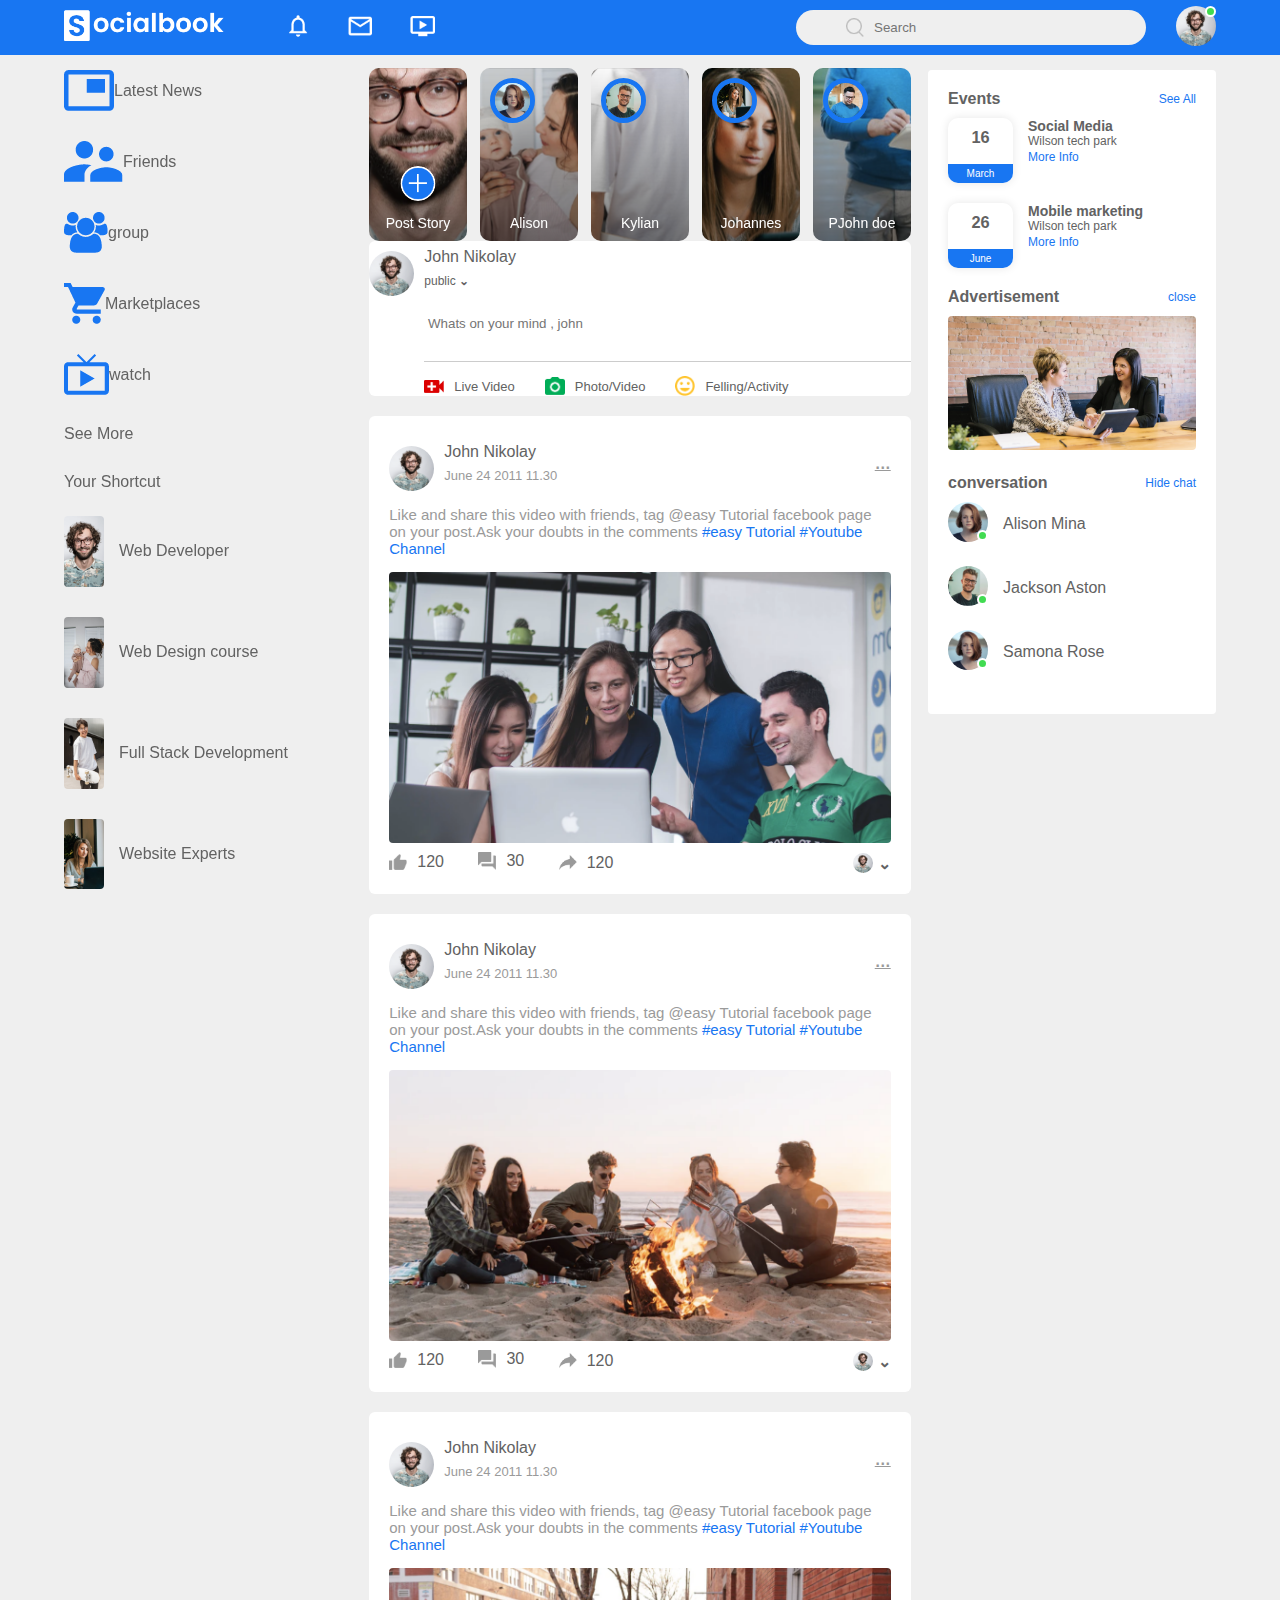
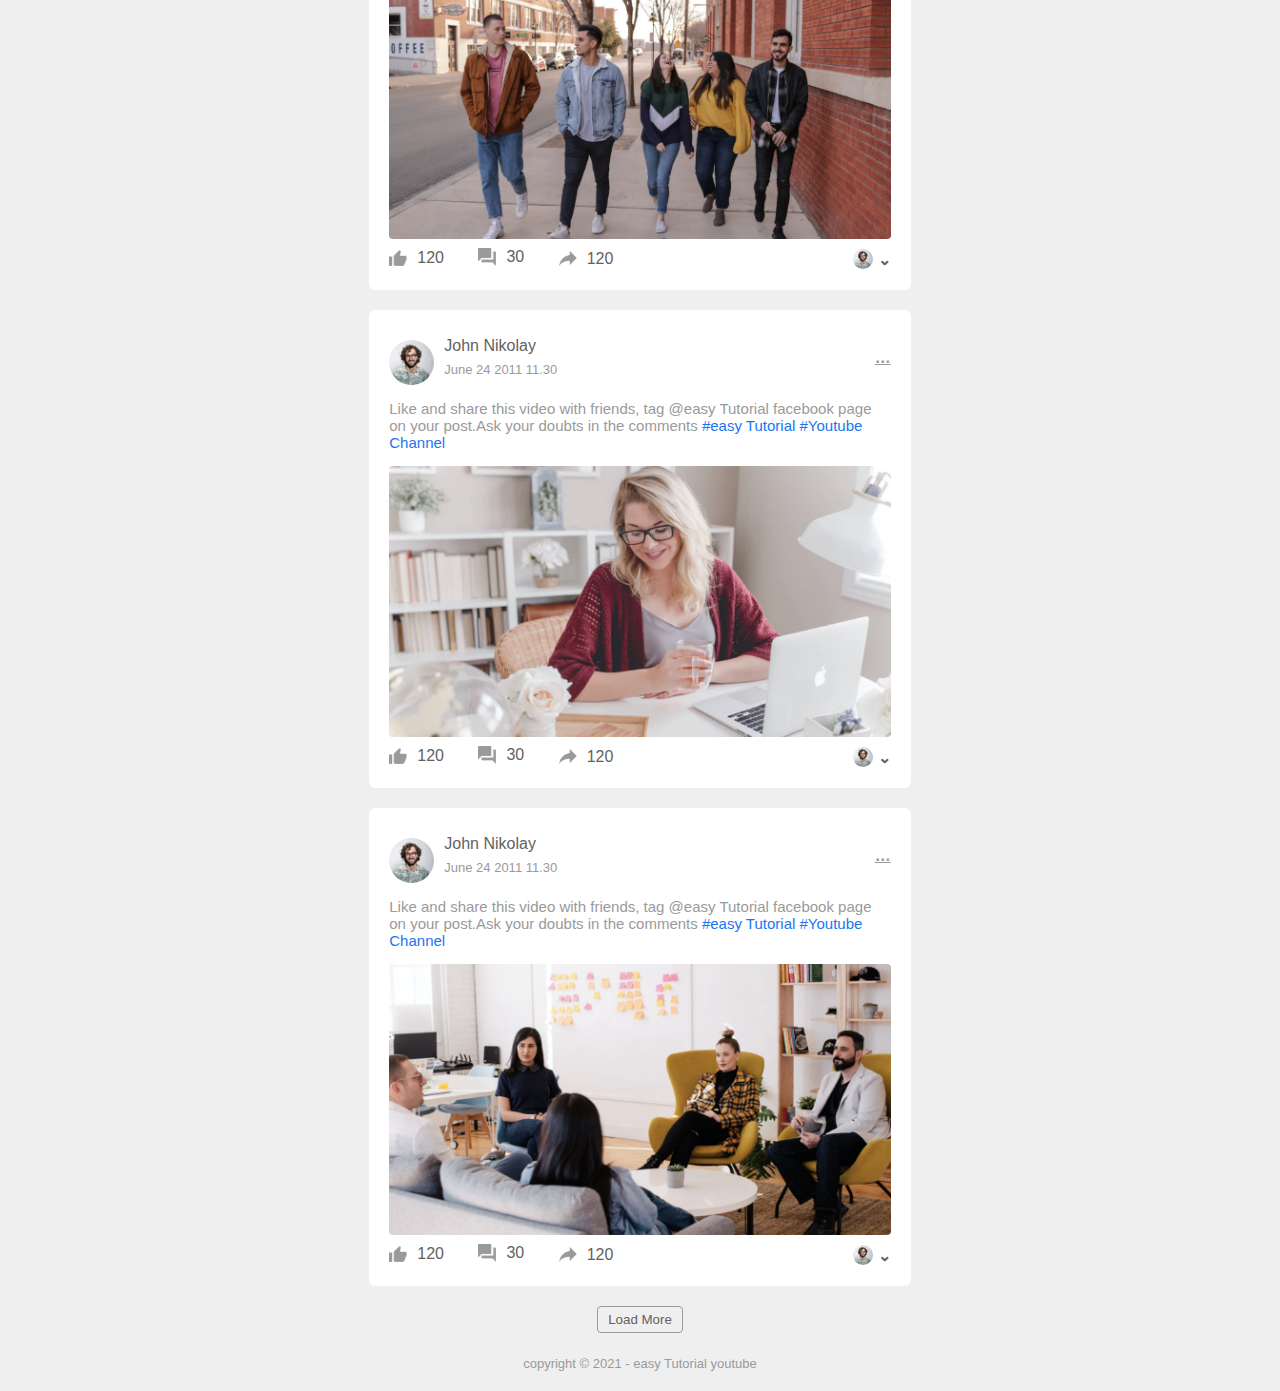
<file: index.html>
<!DOCTYPE html>
<html lang="en">

<head>
    <meta charset="UTF-8">
    <meta http-equiv="X-UA-Compatible" content="IE=edge">
    <meta name="viewport" content="width=device-width, initial-scale=1.0">
    <title>Social - easy tutorial on youtube</title>
    <link rel="stylesheet" href="style.css">
    <link rel="stylesheet" href="style3.css">
</head>

<body>
    <nav>
        <div class="nav-left">
            <a href="index.html">
                <img src="socialbook_img/images/logo.png" alt="" class="logo">
            </a>
            <ul>
                <li><img src="socialbook_img/images/notification.png" alt=""></li>
                <li><img src="socialbook_img/images/inbox.png" alt=""></li>
                <li><img src="socialbook_img/images/video.png" alt=""></li>
            </ul>
        </div>
        <div class="nav-right">
            <div class="search-box">
                <img src="socialbook_img/images/search.png" alt="">
                <input type="text" placeholder="Search">
            </div>
            <div class="nav-user-icon online" onclick="settingsMenuToggle()">
                <img src="socialbook_img/images/profile-pic.png" alt="">
            </div>
        </div>
        <!-- Settings Menu -->
        <div class="settings-menu">
            <div id="dark-btn">
                <span></span>
            </div>
            <div class="settings-menu-inner">
                <div class="user-profile">
                    <img src="socialbook_img/images/profile-pic.png" alt="">
                    <div>
                        <p>John Nikolay</p>
                        <!-- <small> public  <b>&#8964 </b> </small> -->
                        <a href="profile.html">See Your Profil</a>
                    </div>
                </div>
                <hr>
                <div class="user-profile">
                    <img src="socialbook_img/images/feedback.png" alt="">
                    <div>
                        <p>Give Feedback</p>
                        <!-- <small> public  <b>&#8964 </b> </small> -->
                        <a href="">Help us to improve the new design</a>
                    </div>
                </div>
                <hr>
                <div class="settings-links">
                    <img src="socialbook_img/images/setting.png" alt="" class="settings-icon">
                    <a href="">Settings & Privacy <img src="socialbook_img/images/arrow.png" alt="" width="10px"></a>
                </div>
                <div class="settings-links">
                    <img src="socialbook_img/images/help.png" alt="" class="settings-icon">
                    <a href="">Help & Support <img src="socialbook_img/images/arrow.png" alt="" width="10px"></a>
                </div>
                <div class="settings-links">
                    <img src="socialbook_img/images/display.png" alt="" class="settings-icon">
                    <a href="">Display & Accessibility <img src="socialbook_img/images/arrow.png" alt="" width="10px"></a>
                </div>
                <div class="settings-links">
                    <img src="socialbook_img/images/logout.png" alt="" class="settings-icon">
                    <a href="">Logout <img src="socialbook_img/images/arrow.png" alt="" width="10px"></a>
                </div>
            </div>
        </div>
        <!-- end Settings Menu  -->
    </nav>
    <div class="container">
        <!-- left sidebar -->
        <div class="left-sidebar">
            <div class="imp-links">
                <a href=""><img src="socialbook_img/images/news.png" alt=""> Latest News</a>
                <a href=""><img src="socialbook_img/images/friends.png" alt=""> Friends</a>
                <a href=""><img src="socialbook_img/images/group.png" alt="">group</a>
                <a href=""><img src="socialbook_img/images/marketplace.png" alt=""> Marketplaces</a>
                <a href=""><img src="socialbook_img/images/watch.png" alt=""> watch</a>
                <a href="">See More</a>
            </div>
            <div class="shortcut-links">
                <p>Your Shortcut</p>
                <a href=""><img src="socialbook_img/images/status-1.png" alt="">Web Developer</a>
                <a href=""><img src="socialbook_img/images/status-2.png" alt="">Web Design course</a>
                <a href=""><img src="socialbook_img/images/status-3.png" alt="">Full Stack Development</a>
                <a href=""><img src="socialbook_img/images/status-4.png" alt="">Website Experts</a>
            </div>
        </div>
        <!-- end left sidebar -->
        <!-- main content -->
        <div class="main-content">
            <div class="story-gallery">
                <div class="story story1"><img src="socialbook_img/images/upload.png" alt="">
                    <p>Post Story</p>
                </div>
                <div class="story story2"><img src="socialbook_img/images/member-1.png" alt="">
                    <p>Alison</p>
                </div>
                <div class="story story3"><img src="socialbook_img/images/member-2.png" alt="">
                    <p>Kylian</p>
                </div>
                <div class="story story4"><img src="socialbook_img/images/member-3.png" alt="">
                    <p>Johannes</p>
                </div>
                <div class="story story5"><img src="socialbook_img/images/member-4.png" alt="">
                    <p>PJohn doe</p>
                </div>
            </div>
            <div class="write-post-container">
                <div class="user-profile">
                    <img src="socialbook_img/images/profile-pic.png" alt="">
                    <div>
                        <p>John Nikolay</p>
                        <small> public  <b>&#8964 </b> </small>
                    </div>
                </div>
                <div class="post-input-container">
                    <textarea rows="3" placeholder=" Whats on your mind , john "></textarea>
                    <div class="add-post-links">
                        <a href=""><img src="socialbook_img/images/live-video.png" alt="">Live Video</a>
                        <a href=""><img src="socialbook_img/images/photo.png" alt="">Photo/Video</a>
                        <a href=""><img src="socialbook_img/images/feeling.png" alt="">Felling/Activity</a>
                    </div>
                </div>
            </div>
            <!-- post-container 1 -->
            <div class="post-container">
                <div class="post-row">

                    <div class="user-profile">
                        <img src="socialbook_img/images/profile-pic.png" alt="">
                        <div>
                            <p>John Nikolay</p>
                            <!-- <small> public  <b>&#8964 </b> </small> -->
                            <span>June 24 2011 11.30</span>
                        </div>
                    </div>
                    <a href=""><b>&#8230</b></a>
                </div>
                <p class="post-text">Like and share this video with friends, tag <span> @easy Tutorial</span> facebook page on your post.Ask your doubts in the comments <a href="">#easy Tutorial</a> <a href="">#Youtube Channel</a></p>
                <img src="socialbook_img/images/feed-image-1.png" alt="" class="post-img">
                <div class="post-row">
                    <div class="activity-icons">
                        <div><img src="socialbook_img/images/like.png" alt="">120</div>
                        <div><img src="socialbook_img/images/comments.png" alt="">30</div>
                        <div><img src="socialbook_img/images/share.png" alt="">120</div>
                    </div>
                    <div class="post-profile-icon">
                        <img src="socialbook_img/images/profile-pic.png" alt="">
                        <b>&#8964 </b>
                    </div>
                </div>
            </div>
            <!-- end post container 1 -->
            <!-- post-container 2 -->
            <div class="post-container">
                <div class="post-row">

                    <div class="user-profile">
                        <img src="socialbook_img/images/profile-pic.png" alt="">
                        <div>
                            <p>John Nikolay</p>
                            <!-- <small> public  <b>&#8964 </b> </small> -->
                            <span>June 24 2011 11.30</span>
                        </div>
                    </div>
                    <a href=""><b>&#8230</b></a>
                </div>
                <p class="post-text">Like and share this video with friends, tag <span> @easy Tutorial</span> facebook page on your post.Ask your doubts in the comments <a href="">#easy Tutorial</a> <a href="">#Youtube Channel</a></p>
                <img src="socialbook_img/images/feed-image-2.png" alt="" class="post-img">
                <div class="post-row">
                    <div class="activity-icons">
                        <div><img src="socialbook_img/images/like.png" alt="">120</div>
                        <div><img src="socialbook_img/images/comments.png" alt="">30</div>
                        <div><img src="socialbook_img/images/share.png" alt="">120</div>
                    </div>
                    <div class="post-profile-icon">
                        <img src="socialbook_img/images/profile-pic.png" alt="">
                        <b>&#8964 </b>
                    </div>
                </div>
            </div>
            <!-- end post-container 2 -->
            <!-- post-container 3 -->
            <div class="post-container">
                <div class="post-row">

                    <div class="user-profile">
                        <img src="socialbook_img/images/profile-pic.png" alt="">
                        <div>
                            <p>John Nikolay</p>
                            <!-- <small> public  <b>&#8964 </b> </small> -->
                            <span>June 24 2011 11.30</span>
                        </div>
                    </div>
                    <a href=""><b>&#8230</b></a>
                </div>
                <p class="post-text">Like and share this video with friends, tag <span> @easy Tutorial</span> facebook page on your post.Ask your doubts in the comments <a href="">#easy Tutorial</a> <a href="">#Youtube Channel</a></p>
                <img src="socialbook_img/images/feed-image-3.png" alt="" class="post-img">
                <div class="post-row">
                    <div class="activity-icons">
                        <div><img src="socialbook_img/images/like.png" alt="">120</div>
                        <div><img src="socialbook_img/images/comments.png" alt="">30</div>
                        <div><img src="socialbook_img/images/share.png" alt="">120</div>
                    </div>
                    <div class="post-profile-icon">
                        <img src="socialbook_img/images/profile-pic.png" alt="">
                        <b>&#8964 </b>
                    </div>
                </div>
            </div>
            <!-- end post-container 3 -->
            <!-- post-container 4 -->
            <div class="post-container">
                <div class="post-row">

                    <div class="user-profile">
                        <img src="socialbook_img/images/profile-pic.png" alt="">
                        <div>
                            <p>John Nikolay</p>
                            <!-- <small> public  <b>&#8964 </b> </small> -->
                            <span>June 24 2011 11.30</span>
                        </div>
                    </div>
                    <a href=""><b>&#8230</b></a>
                </div>
                <p class="post-text">Like and share this video with friends, tag <span> @easy Tutorial</span> facebook page on your post.Ask your doubts in the comments <a href="">#easy Tutorial</a> <a href="">#Youtube Channel</a></p>
                <img src="socialbook_img/images/feed-image-4.png" alt="" class="post-img">
                <div class="post-row">
                    <div class="activity-icons">
                        <div><img src="socialbook_img/images/like.png" alt="">120</div>
                        <div><img src="socialbook_img/images/comments.png" alt="">30</div>
                        <div><img src="socialbook_img/images/share.png" alt="">120</div>
                    </div>
                    <div class="post-profile-icon">
                        <img src="socialbook_img/images/profile-pic.png" alt="">
                        <b>&#8964 </b>
                    </div>
                </div>
            </div>
            <!-- end post-container 4 -->
            <!-- post-container 5 -->
            <div class="post-container">
                <div class="post-row">

                    <div class="user-profile">
                        <img src="socialbook_img/images/profile-pic.png" alt="">
                        <div>
                            <p>John Nikolay</p>
                            <!-- <small> public  <b>&#8964 </b> </small> -->
                            <span>June 24 2011 11.30</span>
                        </div>
                    </div>
                    <a href=""><b>&#8230</b></a>
                </div>
                <p class="post-text">Like and share this video with friends, tag <span> @easy Tutorial</span> facebook page on your post.Ask your doubts in the comments <a href="">#easy Tutorial</a> <a href="">#Youtube Channel</a></p>
                <img src="socialbook_img/images/feed-image-5.png" alt="" class="post-img">
                <div class="post-row">
                    <div class="activity-icons">
                        <div><img src="socialbook_img/images/like.png" alt="">120</div>
                        <div><img src="socialbook_img/images/comments.png" alt="">30</div>
                        <div><img src="socialbook_img/images/share.png" alt="">120</div>
                    </div>
                    <div class="post-profile-icon">
                        <img src="socialbook_img/images/profile-pic.png" alt="">
                        <b>&#8964 </b>
                    </div>
                </div>
            </div>
            <!-- end post-container 5 -->
            <button class="load-more-btn">Load More</button>
        </div>
        <!-- end main-content -->

        <!-- right-sidebar -->
        <div class="right-sidebar">
            <div class="sidebar-title">
                <h4>Events</h4>
                <a href="">See All</a>
            </div>
            <div class="event">
                <div class="left-event">
                    <h3>16</h3>
                    <span>March</span>

                </div>
                <div class="right-event">
                    <h4>Social Media</h4>
                    <p>Wilson tech park</p>
                    <a href="">More Info</a>
                </div>
            </div>
            <div class="event">
                <div class="left-event">
                    <h3>26</h3>
                    <span>June</span>

                </div>
                <div class="right-event">
                    <h4>Mobile marketing</h4>
                    <p>Wilson tech park</p>
                    <a href="">More Info</a>
                </div>
            </div>
            <div class="sidebar-title">
                <h4>Advertisement</h4>
                <a href="">close</a>
            </div>
            <img src="socialbook_img/images/advertisement.png" alt="" class="sidebar-ads">
            <div class="sidebar-title">
                <h4>conversation</h4>
                <a href="">Hide chat</a>
            </div>
            <div class="online-list">
                <div class="online"><img src="socialbook_img/images/member-1.png" alt=""></div>
                <p>Alison Mina</p>
            </div>
            <div class="online-list">
                <div class="online"><img src="socialbook_img/images/member-2.png" alt=""></div>
                <p>Jackson Aston</p>
            </div>
            <div class="online-list">
                <div class="online"><img src="socialbook_img/images/member-1.png" alt=""></div>
                <p>Samona Rose</p>
            </div>
        </div>
        <!-- end right-sidebar -->
    </div>
    <div class="footer">
        <p>copyright &copy; 2021 - easy Tutorial youtube </p>
    </div>

    <script src="script.js"></script>
</body>

</html>
</file>
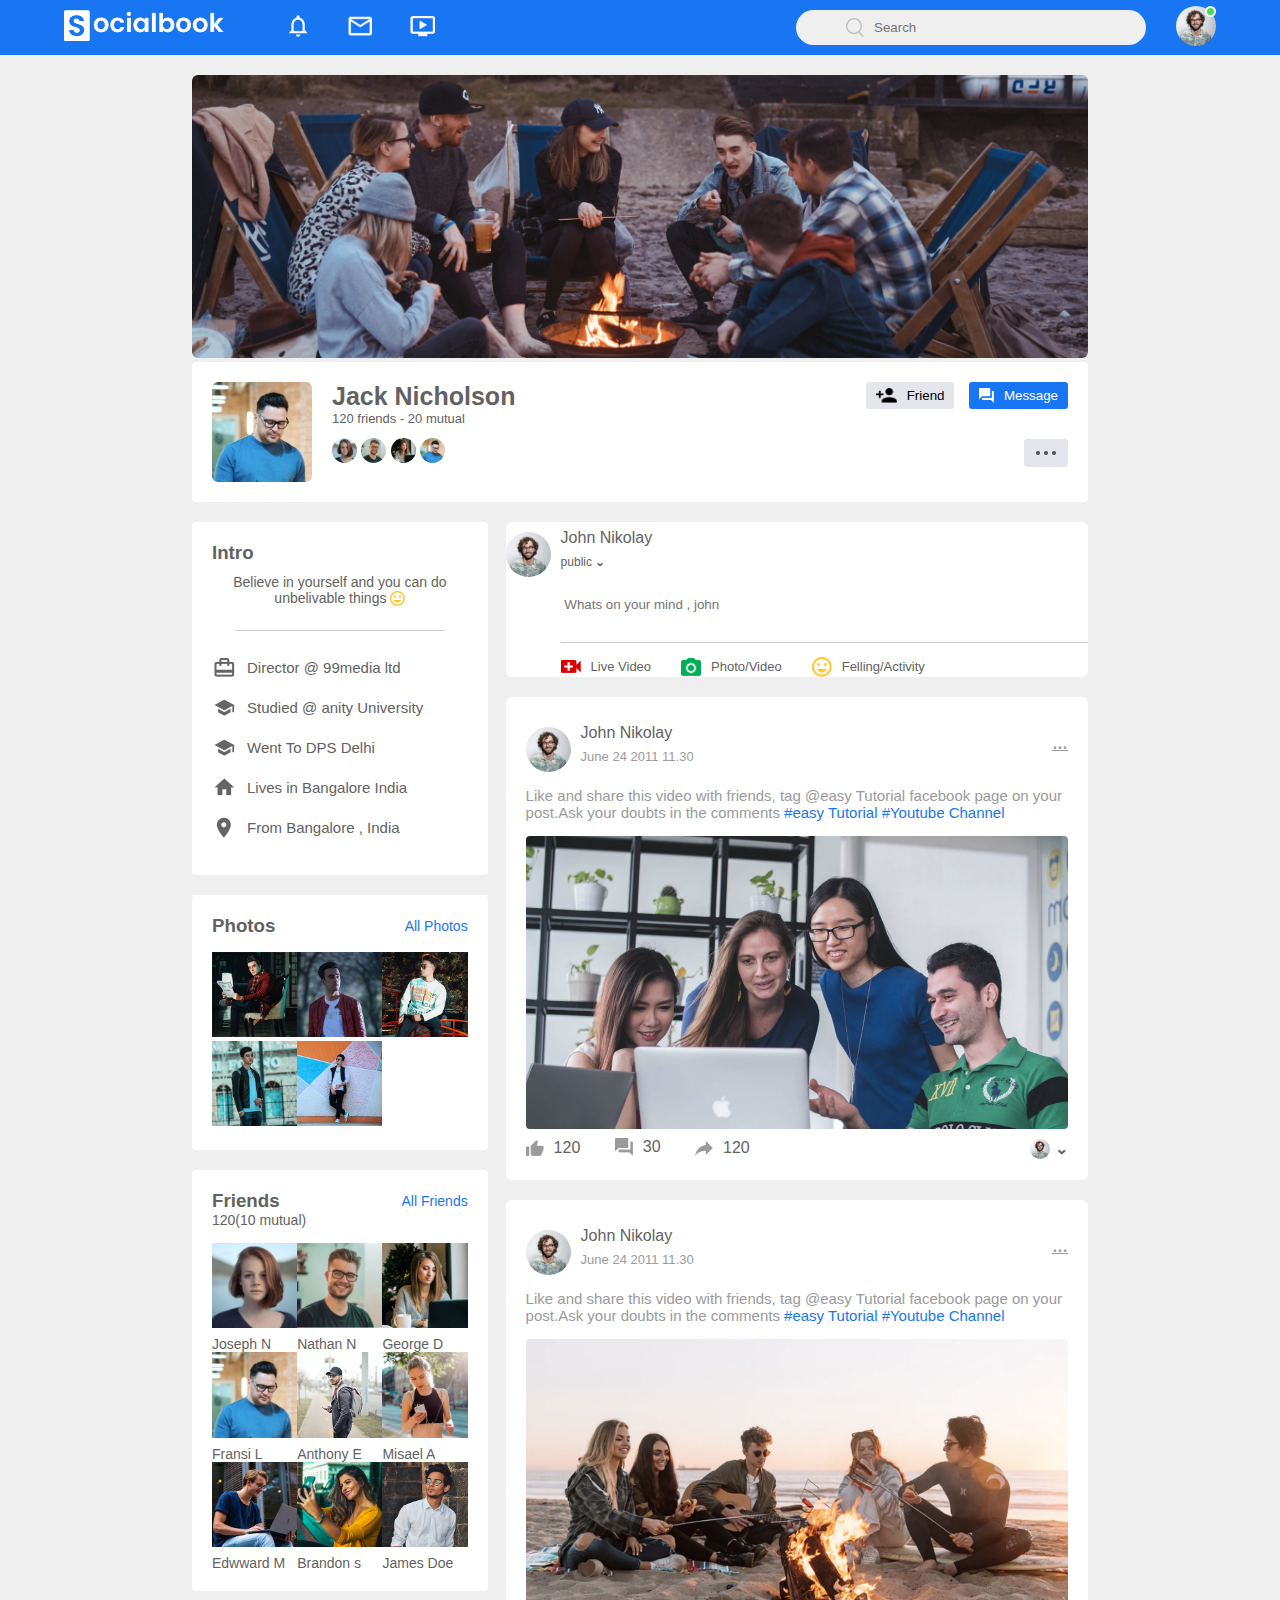
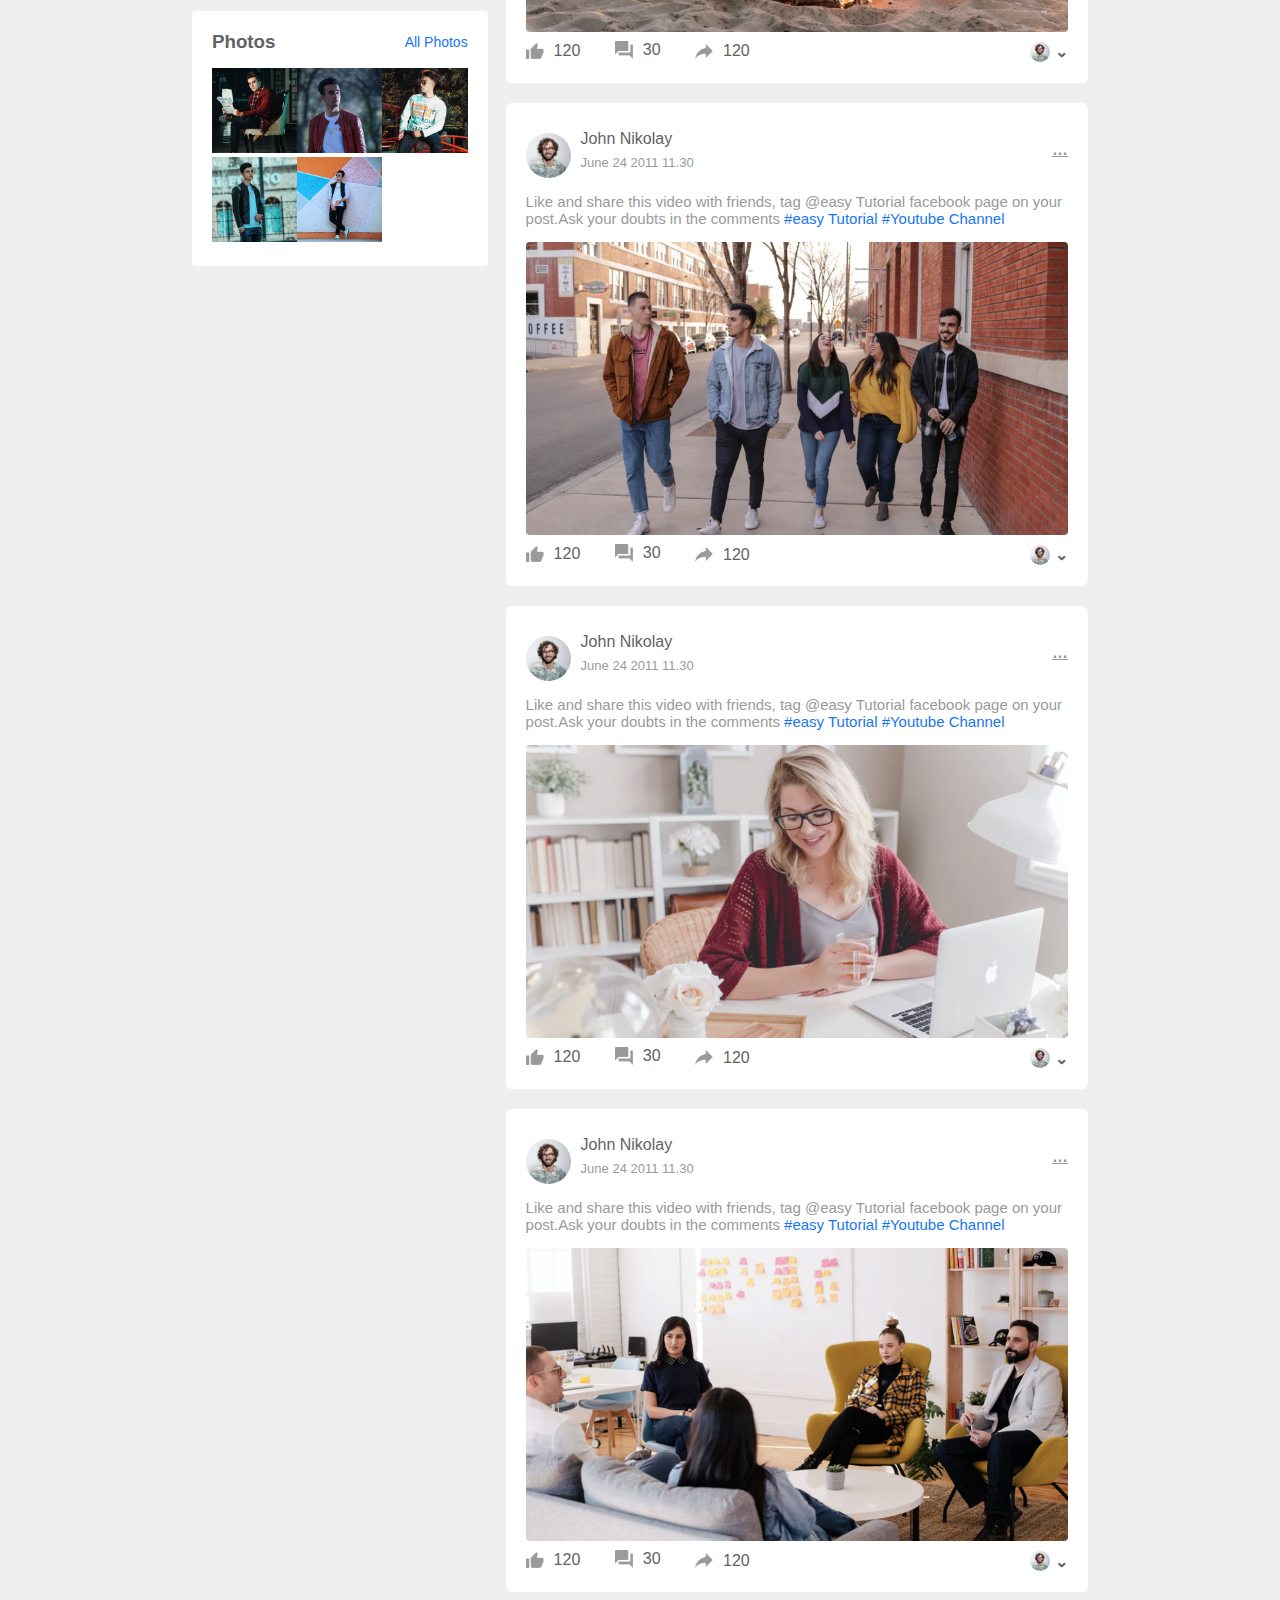
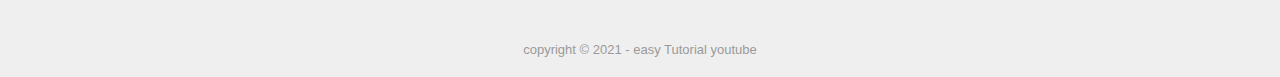
<file: profile.html>
<!DOCTYPE html>
<html lang="en">

<head>
    <meta charset="UTF-8">
    <meta http-equiv="X-UA-Compatible" content="IE=edge">
    <meta name="viewport" content="width=device-width, initial-scale=1.0">
    <title>Social - easy tutorial on youtube</title>

    <link rel="stylesheet" href="style2.css">
    <link rel="stylesheet" href="style3.css">
</head>

<body>
    <nav>
        <div class="nav-left">
            <a href="index.html">
                <img src="socialbook_img/images/logo.png" alt="" class="logo">
            </a>
            <ul>
                <li><img src="socialbook_img/images/notification.png" alt=""></li>
                <li><img src="socialbook_img/images/inbox.png" alt=""></li>
                <li><img src="socialbook_img/images/video.png" alt=""></li>
            </ul>
        </div>
        <div class="nav-right">
            <div class="search-box">
                <img src="socialbook_img/images/search.png" alt="">
                <input type="text" placeholder="Search">
            </div>
            <div class="nav-user-icon online" onclick="settingsMenuToggle()">
                <img src="socialbook_img/images/profile-pic.png" alt="">
            </div>
        </div>
        <!-- Settings Menu -->
        <div class="settings-menu">
            <div id="dark-btn">
                <span></span>
            </div>
            <div class="settings-menu-inner">
                <div class="user-profile">
                    <img src="socialbook_img/images/profile-pic.png" alt="">
                    <div>
                        <p>John Nikolay</p>
                        <!-- <small> public  <b>&#8964 </b> </small> -->
                        <a href="profile.html">See Your Profil</a>
                    </div>
                </div>
                <hr>
                <div class="user-profile">
                    <img src="socialbook_img/images/feedback.png" alt="">
                    <div>
                        <p>Give Feedback</p>
                        <!-- <small> public  <b>&#8964 </b> </small> -->
                        <a href="">Help us to improve the new design</a>
                    </div>
                </div>
                <hr>
                <div class="settings-links">
                    <img src="socialbook_img/images/setting.png" alt="" class="settings-icon">
                    <a href="">Settings & Privacy <img src="socialbook_img/images/arrow.png" alt="" width="10px"></a>
                </div>
                <div class="settings-links">
                    <img src="socialbook_img/images/help.png" alt="" class="settings-icon">
                    <a href="">Help & Support <img src="socialbook_img/images/arrow.png" alt="" width="10px"></a>
                </div>
                <div class="settings-links">
                    <img src="socialbook_img/images/display.png" alt="" class="settings-icon">
                    <a href="">Display & Accessibility <img src="socialbook_img/images/arrow.png" alt="" width="10px"></a>
                </div>
                <div class="settings-links">
                    <img src="socialbook_img/images/logout.png" alt="" class="settings-icon">
                    <a href="">Logout <img src="socialbook_img/images/arrow.png" alt="" width="10px"></a>
                </div>
            </div>
        </div>
        <!-- end Settings Menu  -->
    </nav>
    <div class="profile-container">
        <img src="socialbook_img/images/cover.png" alt="" class="cover-img">
        <div class="profile-details">
            <div class="pd-left">
                <div class="pd-row">
                    <img src="socialbook_img/images/profile.png" alt="" class="pd-image">
                    <div>
                        <h3>Jack Nicholson</h3>
                        <p>120 friends - 20 mutual </p>
                        <img src="socialbook_img/images/member-1.png" alt="">
                        <img src="socialbook_img/images/member-2.png" alt="">
                        <img src="socialbook_img/images/member-3.png" alt="">
                        <img src="socialbook_img/images/member-4.png" alt="">
                    </div>
                </div>
            </div>
            <div class="pd-right">
                <button type="button" class=""> <img src="socialbook_img/images/add-friends.png" alt=""> Friend</button>
                <button type="
                button"> <img src="socialbook_img/images/message.png">Message</button>
                <br>
                <a href=""><img src="socialbook_img/images/more.png" alt=""></a>
            </div>
        </div>
        <div class="profile-info">
            <div class="info-col">
                <div class="profile-intro">
                    <h3>Intro</h3>
                    <p class="intro-text">Believe in yourself and you can do unbelivable things <img src="socialbook_img/images/feeling.png" alt=""> </p>
                    <hr>
                    <ul>
                        <li><img src="socialbook_img/images/profile-job.png" alt="">Director @ 99media ltd</li>
                        <li> <img src="socialbook_img/images/profile-study.png" alt="">Studied @ anity University</li>
                        <li><img src="socialbook_img/images/profile-study.png" alt="">Went To DPS Delhi </li>
                        <li><img src="socialbook_img/images/profile-home.png" alt="">Lives in Bangalore India</li>
                        <li><img src="socialbook_img/images/profile-location.png" alt="">From Bangalore , India</li>
                    </ul>
                </div>
                <div class="profile-intro">
                    <div class="title-box">
                        <h3>Photos</h3>
                        <a href="">All Photos</a>
                    </div>
                    <div class="photo-box">
                        <div class=""><img src="socialbook_img/images/photo1.png" alt=""></div>
                        <div class=""><img src="socialbook_img/images/photo2.png" alt=""></div>
                        <div class=""><img src="socialbook_img/images/photo3.png" alt=""></div>
                        <div class=""><img src="socialbook_img/images/photo4.png" alt=""></div>
                        <div class=""><img src="socialbook_img/images/photo5.png" alt=""></div>
                    </div>
                </div>
                <div class="profile-intro">
                    <div class="title-box">
                        <h3>Friends</h3>
                        <a href="">All Friends</a>
                    </div>
                    <p>120(10 mutual)</p>
                    <div class="friends-box">
                        <div class=""><img src="socialbook_img/images/member-1.png" alt="">
                            <p>
                                Joseph N
                            </p>
                        </div>
                        <div class=""><img src="socialbook_img/images/member-2.png" alt="">
                            <p>
                                Nathan N
                            </p>
                        </div>
                        <div class=""><img src="socialbook_img/images/member-3.png" alt="">
                            <p>
                                George D
                            </p>
                        </div>
                        <div class=""><img src="socialbook_img/images/member-4.png" alt="">
                            <p>
                                Fransi L
                            </p>
                        </div>
                        <div class=""><img src="socialbook_img/images/member-5.png" alt="">
                            <p>
                                Anthony E
                            </p>
                        </div>
                        <div class=""><img src="socialbook_img/images/member-6.png" alt="">
                            <p>
                                Misael A
                            </p>
                        </div>
                        <div class=""><img src="socialbook_img/images/member-7.png" alt="">
                            <p>
                                Edwward M
                            </p>
                        </div>
                        <div class=""><img src="socialbook_img/images/member-8.png" alt="">
                            <p>
                                Brandon s
                            </p>
                        </div>
                        <div class=""><img src="socialbook_img/images/member-9.png" alt="">
                            <p>
                                James Doe
                            </p>
                        </div>
                    </div>
                </div>
                <div class="profile-intro">
                    <div class="title-box">
                        <h3>Photos</h3>
                        <a href="">All Photos</a>
                    </div>
                    <div class="photo-box">
                        <div class=""><img src="socialbook_img/images/photo1.png" alt=""></div>
                        <div class=""><img src="socialbook_img/images/photo2.png" alt=""></div>
                        <div class=""><img src="socialbook_img/images/photo3.png" alt=""></div>
                        <div class=""><img src="socialbook_img/images/photo4.png" alt=""></div>
                        <div class=""><img src="socialbook_img/images/photo5.png" alt=""></div>
                    </div>
                </div>
            </div>
            <div class="post-col">
                <div class="write-post-container">
                    <div class="user-profile">
                        <img src="socialbook_img/images/profile-pic.png" alt="">
                        <div>
                            <p>John Nikolay</p>
                            <small> public  <b>&#8964 </b> </small>
                        </div>
                    </div>
                    <div class="post-input-container">
                        <textarea rows="3" placeholder=" Whats on your mind , john "></textarea>
                        <div class="add-post-links">
                            <a href=""><img src="socialbook_img/images/live-video.png" alt="">Live Video</a>
                            <a href=""><img src="socialbook_img/images/photo.png" alt="">Photo/Video</a>
                            <a href=""><img src="socialbook_img/images/feeling.png" alt="">Felling/Activity</a>
                        </div>
                    </div>
                </div>

                <!-- post-container 1 -->
                <div class="post-container">
                    <div class="post-row">

                        <div class="user-profile">
                            <img src="socialbook_img/images/profile-pic.png" alt="">
                            <div>
                                <p>John Nikolay</p>
                                <!-- <small> public  <b>&#8964 </b> </small> -->
                                <span>June 24 2011 11.30</span>
                            </div>
                        </div>
                        <a href=""><b>&#8230</b></a>
                    </div>
                    <p class="post-text">Like and share this video with friends, tag <span> @easy Tutorial</span> facebook page on your post.Ask your doubts in the comments <a href="">#easy Tutorial</a> <a href="">#Youtube Channel</a></p>
                    <img src="socialbook_img/images/feed-image-1.png" alt="" class="post-img">
                    <div class="post-row">
                        <div class="activity-icons">
                            <div><img src="socialbook_img/images/like.png" alt="">120</div>
                            <div><img src="socialbook_img/images/comments.png" alt="">30</div>
                            <div><img src="socialbook_img/images/share.png" alt="">120</div>
                        </div>
                        <div class="post-profile-icon">
                            <img src="socialbook_img/images/profile-pic.png" alt="">
                            <b>&#8964 </b>
                        </div>
                    </div>
                </div>
                <!-- end post container 1 -->
                <!-- post-container 2 -->
                <div class="post-container">
                    <div class="post-row">

                        <div class="user-profile">
                            <img src="socialbook_img/images/profile-pic.png" alt="">
                            <div>
                                <p>John Nikolay</p>
                                <!-- <small> public  <b>&#8964 </b> </small> -->
                                <span>June 24 2011 11.30</span>
                            </div>
                        </div>
                        <a href=""><b>&#8230</b></a>
                    </div>
                    <p class="post-text">Like and share this video with friends, tag <span> @easy Tutorial</span> facebook page on your post.Ask your doubts in the comments <a href="">#easy Tutorial</a> <a href="">#Youtube Channel</a></p>
                    <img src="socialbook_img/images/feed-image-2.png" alt="" class="post-img">
                    <div class="post-row">
                        <div class="activity-icons">
                            <div><img src="socialbook_img/images/like.png" alt="">120</div>
                            <div><img src="socialbook_img/images/comments.png" alt="">30</div>
                            <div><img src="socialbook_img/images/share.png" alt="">120</div>
                        </div>
                        <div class="post-profile-icon">
                            <img src="socialbook_img/images/profile-pic.png" alt="">
                            <b>&#8964 </b>
                        </div>
                    </div>
                </div>
                <!-- end post-container 2 -->
                <!-- post-container 3 -->
                <div class="post-container">
                    <div class="post-row">

                        <div class="user-profile">
                            <img src="socialbook_img/images/profile-pic.png" alt="">
                            <div>
                                <p>John Nikolay</p>
                                <!-- <small> public  <b>&#8964 </b> </small> -->
                                <span>June 24 2011 11.30</span>
                            </div>
                        </div>
                        <a href=""><b>&#8230</b></a>
                    </div>
                    <p class="post-text">Like and share this video with friends, tag <span> @easy Tutorial</span> facebook page on your post.Ask your doubts in the comments <a href="">#easy Tutorial</a> <a href="">#Youtube Channel</a></p>
                    <img src="socialbook_img/images/feed-image-3.png" alt="" class="post-img">
                    <div class="post-row">
                        <div class="activity-icons">
                            <div><img src="socialbook_img/images/like.png" alt="">120</div>
                            <div><img src="socialbook_img/images/comments.png" alt="">30</div>
                            <div><img src="socialbook_img/images/share.png" alt="">120</div>
                        </div>
                        <div class="post-profile-icon">
                            <img src="socialbook_img/images/profile-pic.png" alt="">
                            <b>&#8964 </b>
                        </div>
                    </div>
                </div>
                <!-- end post-container 3 -->
                <!-- post-container 4 -->
                <div class="post-container">
                    <div class="post-row">

                        <div class="user-profile">
                            <img src="socialbook_img/images/profile-pic.png" alt="">
                            <div>
                                <p>John Nikolay</p>
                                <!-- <small> public  <b>&#8964 </b> </small> -->
                                <span>June 24 2011 11.30</span>
                            </div>
                        </div>
                        <a href=""><b>&#8230</b></a>
                    </div>
                    <p class="post-text">Like and share this video with friends, tag <span> @easy Tutorial</span> facebook page on your post.Ask your doubts in the comments <a href="">#easy Tutorial</a> <a href="">#Youtube Channel</a></p>
                    <img src="socialbook_img/images/feed-image-4.png" alt="" class="post-img">
                    <div class="post-row">
                        <div class="activity-icons">
                            <div><img src="socialbook_img/images/like.png" alt="">120</div>
                            <div><img src="socialbook_img/images/comments.png" alt="">30</div>
                            <div><img src="socialbook_img/images/share.png" alt="">120</div>
                        </div>
                        <div class="post-profile-icon">
                            <img src="socialbook_img/images/profile-pic.png" alt="">
                            <b>&#8964 </b>
                        </div>
                    </div>
                </div>
                <!-- end post-container 4 -->
                <!-- post-container 5 -->
                <div class="post-container">
                    <div class="post-row">

                        <div class="user-profile">
                            <img src="socialbook_img/images/profile-pic.png" alt="">
                            <div>
                                <p>John Nikolay</p>
                                <!-- <small> public  <b>&#8964 </b> </small> -->
                                <span>June 24 2011 11.30</span>
                            </div>
                        </div>
                        <a href=""><b>&#8230</b></a>
                    </div>
                    <p class="post-text">Like and share this video with friends, tag <span> @easy Tutorial</span> facebook page on your post.Ask your doubts in the comments <a href="">#easy Tutorial</a> <a href="">#Youtube Channel</a></p>
                    <img src="socialbook_img/images/feed-image-5.png" alt="" class="post-img">
                    <div class="post-row">
                        <div class="activity-icons">
                            <div><img src="socialbook_img/images/like.png" alt="">120</div>
                            <div><img src="socialbook_img/images/comments.png" alt="">30</div>
                            <div><img src="socialbook_img/images/share.png" alt="">120</div>
                        </div>
                        <div class="post-profile-icon">
                            <img src="socialbook_img/images/profile-pic.png" alt="">
                            <b>&#8964 </b>
                        </div>
                    </div>
                </div>
                <!-- end post-container 5 -->

            </div>
        </div>
    </div>

    <div class="footer">
        <p>copyright &copy; 2021 - easy Tutorial youtube </p>
    </div>


    <script src="script2.js"></script>
</body>

</html>
</file>
<file: style.css>
* {
    margin: 0;
    padding: 0;
    font-family: sans-serif;
    box-sizing: border-box;
}

:root {
    --body-color: #efefef;
    --nav-color: #1876f2;
    --bg-color: #fff;
}

.dark-theme {
    --body-color: #0a0a0a;
    --nav-color: #000;
    --bg-color: #000;
}

body {
    /* background-color: #efefef; */
    background: var(--body-color);
    transition: background 0.3s;
}

nav {
    display: flex;
    align-items: center;
    justify-content: space-between;
    /* background: #1876f2; */
    background: var(--nav-color);
    padding: 5px 5%;
    position: sticky;
    top: 0;
    z-index: 100;
}

.logo {
    width: 160px;
    margin-right: 45px;
}

.nav-left,
.nav-right {
    display: flex;
    align-items: center;
}

.nav-left ul li {
    list-style: none;
    display: inline-block;
}

.nav-left ul li img {
    width: 28px;
    margin: 0 15px;
    ;
}

.nav-user-icon img {
    width: 40px;
    border-radius: 50%;
    cursor: pointer;
}

.nav-user-icon {
    margin-left: 30px;
}

.search-box {
    background: #efefef;
    width: 350px;
    border-radius: 20px;
    display: flex;
    align-items: center;
    padding: 0 50px;
}

.search-box img {
    width: 18px;
}

.search-box input {
    width: 100%;
    background: transparent;
    padding: 10px;
    outline: none;
    border: 0px;
}

.online {
    position: relative;
}

.online::after {
    content: '';
    width: 7px;
    height: 7px;
    border: 2px solid #fff;
    border-radius: 50%;
    background: #41db51;
    position: absolute;
    top: 0;
    right: 0;
}

.container {
    display: flex;
    justify-content: space-between;
    padding: 13px 5%;
}

.left-sidebar {
    /* background: #cbdffa; */
    flex-basis: 25%;
    position: sticky;
    top: 70px;
    align-self: flex-start;
    /* height: 100vh; */
}

.right-sidebar {
    /* background: #cbdffa; */
    flex-basis: 25%;
    position: sticky;
    top: 70px;
    align-self: flex-start;
    /* height: 100vh; */
    /* background: #ffffff; */
    background: var(--bg-color);
    padding: 20px;
    border-radius: 4px;
    color: #626262;
}

.main-content {
    flex-basis: 47%;
}

.imp-links a,
.shortcut-links a {
    text-decoration: none;
    display: flex;
    align-items: center;
    margin-bottom: 30px;
    color: #626262;
    width: fit-content;
}

.imp-limks a img {
    width: 25px;
    margin: right 15px;
}

.imp-limks a:last-child {
    color: #1876f2;
}

.imp-limks {
    border-bottom: 1px solid #ccc;
}

.shortcut-links a img {
    width: 40px;
    border-radius: 4px;
    margin-right: 15px;
}

.shortcut-links p {
    margin: 25px 0;
    color: #626262;
    font-weight: 500;
}

.sidebar-title {
    display: flex;
    align-items: center;
    justify-content: space-between;
    margin-bottom: 10px;
}

.sidebar-title h4 {
    font-weight: 600px;
    font-size: 16px;
}

.sidebar-title a {
    text-decoration: none;
    color: #1876f2;
    font-size: 12px;
}

.event {
    display: flex;
    font-size: 14px;
    margin-bottom: 20px;
}

.left-event {
    border-radius: 10px;
    height: 65px;
    width: 65px;
    margin-right: 15px;
    padding-top: 10px;
    text-align: center;
    position: relative;
    overflow: hidden;
    box-shadow: 0 0 10px rgba(0, 0, 0, 0.1);
}

.event p {
    font-size: 12px;
}

.event a {
    font-size: 12px;
    text-decoration: none;
    color: #1876f2;
}

.left-event span {
    position: absolute;
    bottom: 0;
    left: 0;
    width: 100%;
    background: #1876f2;
    color: #fff;
    font-size: 10px;
    padding: 4px 0;
}

.sidebar-ads {
    width: 100%;
    margin-bottom: 20px;
    border-radius: 4px;
}

.online-list {
    display: flex;
    align-items: center;
    margin-bottom: 20px;
}

.online-list .online img {
    width: 40px;
    border-radius: 50%;
}

.online-list .online {
    width: 40px;
    border-radius: 50%;
    margin-right: 15px;
}

.online-list .online::after {
    top: unset;
    bottom: 5px;
}

.story-gallery {
    display: flex;
    justify-content: space-between;
    margin-bottom: 20p;
}

.story {
    flex-basis: 18%;
    padding-top: 32%;
    position: relative;
    /* background-image: linear-gradient(transparent, rgba(0, 0, 0, 0.5)), url(socialbook_img/images/status-1.png); */
    /* background-image: url(socialbook_img/images/status-1.png); */
    background-position: center;
    background-position: cover;
    border-radius: 10px;
}

.story img {
    position: absolute;
    width: 45px;
    border-radius: 50%;
    top: 10px;
    left: 10px;
    /* border-radius: 5px solid #626262;
     */
    border: 5px solid #1876f2;
}

.story p {
    position: absolute;
    bottom: 10px;
    width: 100%;
    text-align: center;
    color: white;
    font-size: 14px;
}

.story1 {
    background-image: linear-gradient(transparent, rgba(0, 0, 0, 0.5)), url(socialbook_img/images/status-1.png);
}

.story2 {
    background-image: linear-gradient(transparent, rgba(0, 0, 0, 0.5)), url(socialbook_img/images/status-2.png);
}

.story3 {
    background-image: linear-gradient(transparent, rgba(0, 0, 0, 0.5)), url(socialbook_img/images/status-3.png);
}

.story4 {
    background-image: linear-gradient(transparent, rgba(0, 0, 0, 0.5)), url(socialbook_img/images/status-4.png);
}

.story5 {
    background-image: linear-gradient(transparent, rgba(0, 0, 0, 0.5)), url(socialbook_img/images/status-5.png);
}

.story.story1 img {
    top: unset;
    left: 50%;
    bottom: 40px;
    transform: translateX(-50%);
    border: 0;
    width: 35px;
}

.write-post-container {
    width: 100%;
    /* background: #fff; */
    background: var(--bg-color);
    border-radius: 6px;
    padding: 20p;
    color: #626262;
}

.user-profile {
    display: flex;
    align-items: center;
}

.user-profile img {
    margin-top: 10px;
    /*tambahan sendiri*/
    width: 45px;
    border-radius: 50%;
    margin-right: 10px;
}

.user-profile p {
    margin-bottom: 5px;
    font-weight: 500;
    color: #626262;
}

.user-profile small {
    font-size: 12px;
}

.post-input-container {
    padding-left: 55px;
    padding-top: 20px;
}

.post-input-container textarea {
    width: 100%;
    border: 0;
    outline: 0;
    border-bottom: 1px solid #ccc;
    background: transparent;
    resize: none;
}

.add-post-links {
    display: flex;
    margin-top: 10px;
}

.add-post-links a {
    text-decoration: none;
    display: flex;
    align-items: center;
    color: #626262;
    margin-right: 30px;
    font-size: 13px;
}

.add-post-links a img {
    width: 20px;
    margin-right: 10px;
}

.post-container {
    width: 100%;
    /* background: #fff; */
    background: var(--bg-color);
    border-radius: 6px;
    padding: 20px;
    color: #626262;
    margin: 20px 0;
}

.user-profile span {
    font-size: 13px;
    color: #9a9a9a;
}

.post-text {
    color: #9a9a9a;
    margin: 15px 0;
    font-size: 15px
}

.post-text span {
    color: #9a9a9a;
    font-weight: 500;
}

.post-text a {
    color: #1876f2;
    text-decoration: none;
}

.post-img {
    width: 100%;
    border-radius: 4px;
    margin-bottom: 5px;
}

.post-row {
    display: flex;
    align-items: center;
    justify-content: space-between;
}

.activity-icons div img {
    width: 18px;
    margin-right: 10px;
}

.activity-icons div {
    display: inline-flex;
    align-items: center;
    margin-right: 30px;
}

.post-profile-icon {
    display: flex;
    align-items: center;
}

.post-profile-icon img {
    width: 20px;
    border-radius: 50%;
    margin-right: 5px;
}

.post-row a {
    color: #9a9a9a;
}

.load-more-btn {
    display: block;
    margin: auto;
    color: #626262;
    cursor: pointer;
    padding: 5px 10px;
    border: 1px solid #9a9a9a;
    background: transparent;
    border-radius: 4px;
}

.footer {
    text-align: center;
    color: #9a9a9a;
    padding: 10px 0 20px;
    font-size: 13px;
}

.settings-menu {
    position: absolute;
    width: 90%;
    max-width: 350px;
    /* height: 500px; */
    /* background: #fff; */
    background: var(--bg-color);
    box-shadow: 0 0 10px rgba(0, 0, 0, 0.4);
    border-radius: 4px;
    overflow: hidden;
    top: 100%;
    right: 5%;
    max-height: 0px;
    transition: max-height 0.3s;
}

.settings-menu-height {
    max-height: 450px;
}

.user-profile a {
    font-size: 12px;
    color: #1876f2;
    text-decoration: none;
}

.settings-menu-inner {
    padding: 20px;
}

.settings-menu-inner hr {
    border: 0;
    height: 1px;
    background-color: #9a9a9a;
    margin: 15px 0;
}

.settings-links {
    display: flex;
    align-items: center;
    margin: 15px 0;
}

.settings-links .settings-icon {
    width: 30px;
    margin-right: 10px;
    border-radius: 50%;
}

.settings-links a {
    display: flex;
    flex: 1;
    align-items: center;
    justify-content: space-between;
    text-decoration: none;
    color: #62626262;
}

#dark-btn {
    position: absolute;
    top: 20px;
    right: 20px;
    background: #ccc;
    width: 45px;
    border-radius: 15px;
    padding: 2px 3px;
    cursor: pointer;
    transition: padding-left 0.5s background 0.5s;
}

#dark-btn span {
    width: 18px;
    height: 18px;
    background: #fff;
    border-radius: 50%;
    display: inline-block;
}

#dark-btn.dark-btn-on {
    padding-left: 23px;
    /* background: #000; */
    background: #0a0a0a;
}
</file>
<file: style3.css>
/* ---media query for home page--- */

@media (max-width:900px) {
    .right-sidebar {
        display: none;
    }
    .left-sidebar {
        display: none;
    }
    nav {
        flex-wrap: wrap;
    }
    .search-box {
        display: none;
    }
    .logo {
        width: 110px;
        margin-right: 20px;
    }
    .nav-left ul li img {
        width: 20px;
        margin: 0 8px;
    }
    .nav-user-icon img {
        width: 30px;
    }
    .nav-user-icon {
        margin-left: 0px;
    }
    .add-post-links {
        flex-wrap: wrap;
    }
    .main-content {
        flex-basis: 100%;
    }
    .story img {
        width: 20px;
        border-width: 3px;
    }
    .story p {
        font-size: 10px;
    }
    .story .story1 img {
        width: 30px;
        bottom: 30px;
    }
    .add-post-links a {
        margin-right: 12px;
        font-size: 9px;
    }
    .add-post-links a img {
        width: 16px;
        margin-right: 5px;
    }
    .post-input-container {
        padding-left: 0;
    }
    /* --media query for profile page--- */
    .profile-container {
        padding: 20px 5%;
    }
    .profile-details {
        flex-wrap: wrap;
    }
    .pd-right {
        text-align: left;
        margin-top: 15px;
    }
    .pd-right button {
        margin-left: 0;
        margin-right: 10px;
    }
    .pd-row div h3 {
        font-size: 16px;
    }
    .profile-info {
        flex-wrap: wrap;
    }
    .info-col,
    .post-col {
        flex-basis: 100%;
    }
}
</file>
<file: style2.css>
* {
    margin: 0;
    padding: 0;
    font-family: sans-serif;
    box-sizing: border-box;
}

:root {
    --body-color: #efefef;
    --nav-color: #1876f2;
    --bg-color: #fff;
}

.dark-theme {
    --body-color: #0a0a0a;
    --nav-color: #000;
    --bg-color: #000;
}

body {
    /* background-color: #efefef; */
    background: var(--body-color);
    transition: background 0.3s;
}

nav {
    display: flex;
    align-items: center;
    justify-content: space-between;
    /* background: #1876f2; */
    background: var(--nav-color);
    padding: 5px 5%;
    position: sticky;
    top: 0;
    z-index: 100;
}

.logo {
    width: 160px;
    margin-right: 45px;
}

.nav-left,
.nav-right {
    display: flex;
    align-items: center;
}

.nav-left ul li {
    list-style: none;
    display: inline-block;
}

.nav-left ul li img {
    width: 28px;
    margin: 0 15px;
    ;
}

.nav-user-icon img {
    width: 40px;
    border-radius: 50%;
    cursor: pointer;
}

.nav-user-icon {
    margin-left: 30px;
}

.search-box {
    background: #efefef;
    width: 350px;
    border-radius: 20px;
    display: flex;
    align-items: center;
    padding: 0 50px;
}

.search-box img {
    width: 18px;
}

.search-box input {
    width: 100%;
    background: transparent;
    padding: 10px;
    outline: none;
    border: 0px;
}

.online {
    position: relative;
}

.online::after {
    content: '';
    width: 7px;
    height: 7px;
    border: 2px solid #fff;
    border-radius: 50%;
    background: #41db51;
    position: absolute;
    top: 0;
    right: 0;
}

.container {
    display: flex;
    justify-content: space-between;
    padding: 13px 5%;
}

.left-sidebar {
    /* background: #cbdffa; */
    flex-basis: 25%;
    position: sticky;
    top: 70px;
    align-self: flex-start;
    /* height: 100vh; */
}

.right-sidebar {
    /* background: #cbdffa; */
    flex-basis: 25%;
    position: sticky;
    top: 70px;
    align-self: flex-start;
    /* height: 100vh; */
    /* background: #ffffff; */
    background: var(--bg-color);
    padding: 20px;
    border-radius: 4px;
    color: #626262;
}

.main-content {
    flex-basis: 47%;
}

.imp-links a,
.shortcut-links a {
    text-decoration: none;
    display: flex;
    align-items: center;
    margin-bottom: 30px;
    color: #626262;
    width: fit-content;
}

.imp-limks a img {
    width: 25px;
    margin: right 15px;
}

.imp-limks a:last-child {
    color: #1876f2;
}

.imp-limks {
    border-bottom: 1px solid #ccc;
}

.shortcut-links a img {
    width: 40px;
    border-radius: 4px;
    margin-right: 15px;
}

.shortcut-links p {
    margin: 25px 0;
    color: #626262;
    font-weight: 500;
}

.sidebar-title {
    display: flex;
    align-items: center;
    justify-content: space-between;
    margin-bottom: 10px;
}

.sidebar-title h4 {
    font-weight: 600px;
    font-size: 16px;
}

.sidebar-title a {
    text-decoration: none;
    color: #1876f2;
    font-size: 12px;
}

.event {
    display: flex;
    font-size: 14px;
    margin-bottom: 20px;
}

.left-event {
    border-radius: 10px;
    height: 65px;
    width: 65px;
    margin-right: 15px;
    padding-top: 10px;
    text-align: center;
    position: relative;
    overflow: hidden;
    box-shadow: 0 0 10px rgba(0, 0, 0, 0.1);
}

.event p {
    font-size: 12px;
}

.event a {
    font-size: 12px;
    text-decoration: none;
    color: #1876f2;
}

.left-event span {
    position: absolute;
    bottom: 0;
    left: 0;
    width: 100%;
    background: #1876f2;
    color: #fff;
    font-size: 10px;
    padding: 4px 0;
}

.sidebar-ads {
    width: 100%;
    margin-bottom: 20px;
    border-radius: 4px;
}

.online-list {
    display: flex;
    align-items: center;
    margin-bottom: 20px;
}

.online-list .online img {
    width: 40px;
    border-radius: 50%;
}

.online-list .online {
    width: 40px;
    border-radius: 50%;
    margin-right: 15px;
}

.online-list .online::after {
    top: unset;
    bottom: 5px;
}

.story-gallery {
    display: flex;
    justify-content: space-between;
    margin-bottom: 20p;
}

.story {
    flex-basis: 18%;
    padding-top: 32%;
    position: relative;
    /* background-image: linear-gradient(transparent, rgba(0, 0, 0, 0.5)), url(socialbook_img/images/status-1.png); */
    /* background-image: url(socialbook_img/images/status-1.png); */
    background-position: center;
    background-position: cover;
    border-radius: 10px;
}

.story img {
    position: absolute;
    width: 45px;
    border-radius: 50%;
    top: 10px;
    left: 10px;
    /* border-radius: 5px solid #626262;
     */
    border: 5px solid #1876f2;
}

.story p {
    position: absolute;
    bottom: 10px;
    width: 100%;
    text-align: center;
    color: white;
    font-size: 14px;
}

.story1 {
    background-image: linear-gradient(transparent, rgba(0, 0, 0, 0.5)), url(socialbook_img/images/status-1.png);
}

.story2 {
    background-image: linear-gradient(transparent, rgba(0, 0, 0, 0.5)), url(socialbook_img/images/status-2.png);
}

.story3 {
    background-image: linear-gradient(transparent, rgba(0, 0, 0, 0.5)), url(socialbook_img/images/status-3.png);
}

.story4 {
    background-image: linear-gradient(transparent, rgba(0, 0, 0, 0.5)), url(socialbook_img/images/status-4.png);
}

.story5 {
    background-image: linear-gradient(transparent, rgba(0, 0, 0, 0.5)), url(socialbook_img/images/status-5.png);
}

.story.story1 img {
    top: unset;
    left: 50%;
    bottom: 40px;
    transform: translateX(-50%);
    border: 0;
    width: 35px;
}

.write-post-container {
    width: 100%;
    /* background: #fff; */
    background: var(--bg-color);
    border-radius: 6px;
    padding: 20p;
    color: #626262;
}

.user-profile {
    display: flex;
    align-items: center;
}

.user-profile img {
    margin-top: 10px;
    /*tambahan sendiri*/
    width: 45px;
    border-radius: 50%;
    margin-right: 10px;
}

.user-profile p {
    margin-bottom: 5px;
    font-weight: 500;
    color: #626262;
}

.user-profile small {
    font-size: 12px;
}

.post-input-container {
    padding-left: 55px;
    padding-top: 20px;
}

.post-input-container textarea {
    width: 100%;
    border: 0;
    outline: 0;
    border-bottom: 1px solid #ccc;
    background: transparent;
    resize: none;
}

.add-post-links {
    display: flex;
    margin-top: 10px;
}

.add-post-links a {
    text-decoration: none;
    display: flex;
    align-items: center;
    color: #626262;
    margin-right: 30px;
    font-size: 13px;
}

.add-post-links a img {
    width: 20px;
    margin-right: 10px;
}

.post-container {
    width: 100%;
    /* background: #fff; */
    background: var(--bg-color);
    border-radius: 6px;
    padding: 20px;
    color: #626262;
    margin: 20px 0;
}

.user-profile span {
    font-size: 13px;
    color: #9a9a9a;
}

.post-text {
    color: #9a9a9a;
    margin: 15px 0;
    font-size: 15px
}

.post-text span {
    color: #9a9a9a;
    font-weight: 500;
}

.post-text a {
    color: #1876f2;
    text-decoration: none;
}

.post-img {
    width: 100%;
    border-radius: 4px;
    margin-bottom: 5px;
}

.post-row {
    display: flex;
    align-items: center;
    justify-content: space-between;
}

.activity-icons div img {
    width: 18px;
    margin-right: 10px;
}

.activity-icons div {
    display: inline-flex;
    align-items: center;
    margin-right: 30px;
}

.post-profile-icon {
    display: flex;
    align-items: center;
}

.post-profile-icon img {
    width: 20px;
    border-radius: 50%;
    margin-right: 5px;
}

.post-row a {
    color: #9a9a9a;
}

.load-more-btn {
    display: block;
    margin: auto;
    color: #626262;
    cursor: pointer;
    padding: 5px 10px;
    border: 1px solid #9a9a9a;
    background: transparent;
    border-radius: 4px;
}

.footer {
    text-align: center;
    color: #9a9a9a;
    padding: 10px 0 20px;
    font-size: 13px;
}

.settings-menu {
    position: absolute;
    width: 90%;
    max-width: 350px;
    /* height: 500px; */
    /* background: #fff; */
    background: var(--bg-color);
    box-shadow: 0 0 10px rgba(0, 0, 0, 0.4);
    border-radius: 4px;
    overflow: hidden;
    top: 100%;
    right: 5%;
    max-height: 0px;
    transition: max-height 0.3s;
}

.settings-menu-height {
    max-height: 450px;
}

.user-profile a {
    font-size: 12px;
    color: #1876f2;
    text-decoration: none;
}

.settings-menu-inner {
    padding: 20px;
}

.settings-menu-inner hr {
    border: 0;
    height: 1px;
    background-color: #9a9a9a;
    margin: 15px 0;
}

.settings-links {
    display: flex;
    align-items: center;
    margin: 15px 0;
}

.settings-links .settings-icon {
    width: 30px;
    margin-right: 10px;
    border-radius: 50%;
}

.settings-links a {
    display: flex;
    flex: 1;
    align-items: center;
    justify-content: space-between;
    text-decoration: none;
    color: #62626262;
}

#dark-btn {
    position: absolute;
    top: 20px;
    right: 20px;
    background: #ccc;
    width: 45px;
    border-radius: 15px;
    padding: 2px 3px;
    cursor: pointer;
    transition: padding-left 0.5s background 0.5s;
}

#dark-btn span {
    width: 18px;
    height: 18px;
    background: #fff;
    border-radius: 50%;
    display: inline-block;
}

#dark-btn.dark-btn-on {
    padding-left: 23px;
    /* background: #000; */
    background: #0a0a0a;
}


/* --profile style page -- */

.profile-container {
    padding: 20px 15%;
    color: #626262;
}

.cover-img {
    width: 100%;
    border-radius: 6px;
    margin: bottom 14px;
}

.profile-details {
    /* background-color: #fff; */
    background-color: var(--bg-color);
    padding: 20px;
    border-radius: 4px;
    display: flex;
    align-items: flex-start;
    justify-content: space-between;
}

.pd-row {
    display: flex;
    align-items: flex-start;
}

.pd-image {
    width: 100px;
    margin-right: 20px;
    border-radius: 6px;
}

.pd-row div h3 {
    font-size: 25px;
    font-weight: 600;
}

.pd-row div p {
    font-size: 13px;
}

.pd-row div img {
    width: 25px;
    border-radius: 50%;
    margin-top: 12px;
}

.pd-right button {
    background: #1876f2;
    border: 0;
    outline: 0;
    padding: 6px 10px;
    display: inline-flex;
    align-items: center;
    color: #fff;
    border-radius: 3px;
    margin-left: 10px;
    cursor: pointer;
}

.pd-right button img {
    height: 15px;
    margin-right: 10px;
}

.pd-right button:first-child {
    background: #e4e6eb;
    color: #000;
}

.pd-right {
    text-align: right;
}

.pd-right a {
    background: #e4e6eb;
    border-radius: 3px;
    padding: 12px;
    display: inline-flex;
    margin-top: 30px;
}

.pd-right a img {
    width: 20px;
}

.profile-info {
    display: flex;
    align-self: flex-start;
    justify-content: space-between;
    margin-top: 20px;
}

.info-col {
    flex-basis: 33%;
}

.post-col {
    flex-basis: 65%;
}

.profile-intro {
    background: var(--bg-color);
    padding: 20px;
    margin-bottom: 20px;
    border-radius: 4px;
}

.profile-intro h3 {
    font-weight: 500px;
}

.intro-text {
    text-align: center;
    margin: 10px 0;
    font-size: 15px;
}

.intro-text img {
    width: 15px;
    margin-bottom: -3px;
}

.profile-intro hr {
    border: 0;
    height: 1px;
    background: #ccc;
    margin: 24px;
}

.profile-intro ul li {
    list-style: none;
    font-size: 15px;
    margin: 15px 0;
    display: flex;
    align-items: center;
}

.profile-intro ul li img {
    width: 25px;
    margin-right: 10px;
}

.title-box {
    display: flex;
    align-items: center;
    justify-content: space-between;
}

.title-box a {
    text-decoration: none;
    color: #1876f2;
    font-size: 14px;
}

.photo-box {
    display: grid;
    grid-template-columns: repeat(3, auto);
    grid: 10px;
    margin-top: 15px;
}

.photo-box div img {
    width: 100%;
    cursor: pointer;
}

.profile-intro p {
    font-size: 14px;
}

.friends-box {
    display: grid;
    grid-template-columns: repeat(3, auto);
    grid: 10px;
    margin-top: 15px;
}

.friends-box div img {
    width: 100%;
    cursor: pointer;
    padding-bottom: 20px;
}

.friends-box div {
    position: relative;
}

.friends-box p {
    position: absolute;
    bottom: 0;
    left: 0;
}
</file>
